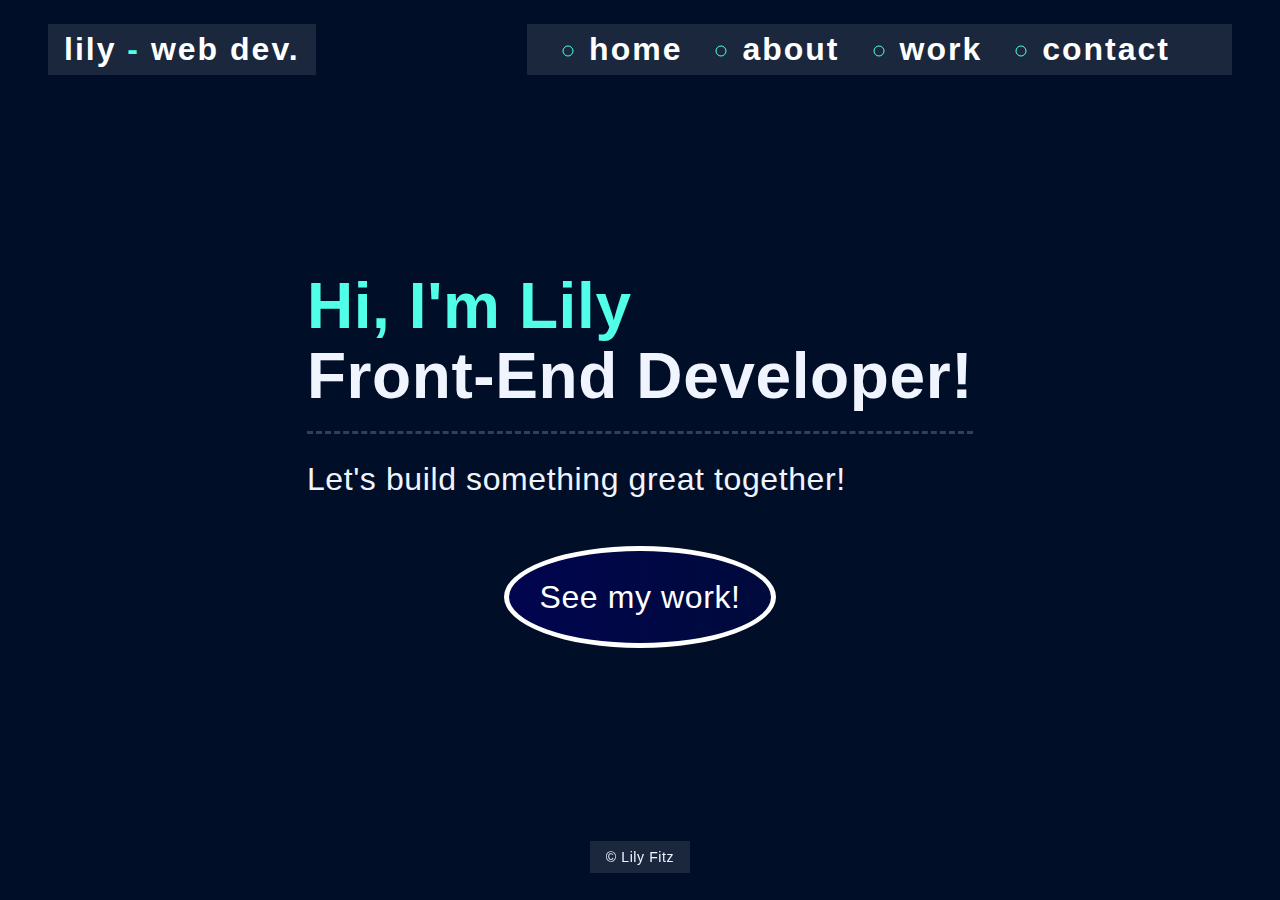
<file: index.html>
<!DOCTYPE html>
<html lang="en">
  <head>
    <meta charset="UTF-8" />
    <meta http-equiv="X-UA-Compatible" content="IE=edge" />
    <meta name="viewport" content="width=device-width, initial-scale=1.0" />
    <title>Lily</title>

    <link rel="stylesheet" href="style.css" />

    <link rel="preconnect" href="https://fonts.googleapis.com" />
    <link rel="preconnect" href="https://fonts.gstatic.com" crossorigin />
    <link
      href="https://fonts.googleapis.com/css2?family=Montserrat:ital,wght@0,300;0,400;0,500;0,600;0,700;0,800;1,300;1,400;1,500;1,600;1,700;1,800&family=Permanent+Marker&display=swap"
      rel="stylesheet"
    />
  </head>
  <body>
    <a href="#main-content" class="skip-to-content">Skip to Content</a>
    <header class="container">
      <div>
        <a href="index.html" class="home-link">
          <p id="my-name">Lily <span class="green">-</span> Web Dev.</p>
        </a>
      </div>
      <div aria-label="primary-navigation">
        <nav>
          <ul id="nav" data-visible="false">
            <li class="nav__item">
              <a href="#"> Home </a>
            </li>
            <li class="nav__item"><a href="#">about</a></li>
            <li class="nav__item"><a href="#">WORK</a></li>
            <li class="nav__item"><a href="#">Contact</a></li>
          </ul>
        </nav>
        <!-- <button type="button" aria-controls="nav">
                    <span>Menu Open/Close</span>
                </button> -->
      </div>
    </header>
    <section id="main-content" class="container intro">
      <div class="intro-content">
        <h1 class="fs-h1">
          <span class="green">Hi, I'm Lily</span><br />
          Front-End Developer!
        </h1>
        <p class="fs-h3">Let's build something great together!</p>
        <a href="work.html" class="button glow-btn">See my work!</a>
      </div>
    </section>

    <footer>
      <span> &copy; Lily Fitz </span>
    </footer>
  </body>
</html>
</file>
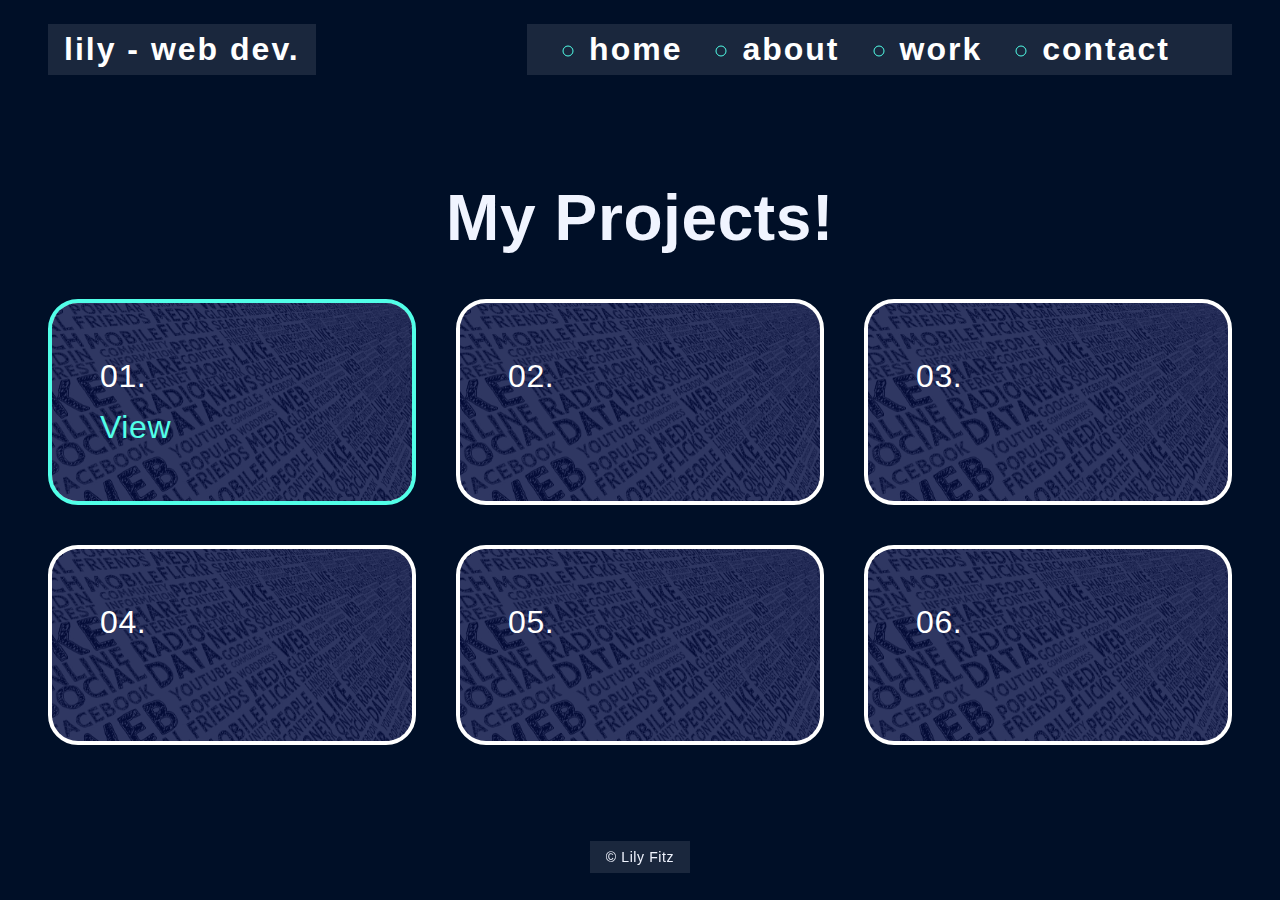
<file: work.html>
<!DOCTYPE html>
<html lang="en">
    <head>
        <meta charset="UTF-8" />
        <meta http-equiv="X-UA-Compatible" content="IE=edge" />
        <meta name="viewport" content="width=device-width, initial-scale=1.0" />
        <title>Lily</title>

        <link rel="stylesheet" href="style.css" />

        <link rel="preconnect" href="https://fonts.googleapis.com" />
        <link rel="preconnect" href="https://fonts.gstatic.com" crossorigin />
        <link
            href="https://fonts.googleapis.com/css2?family=Montserrat:ital,wght@0,300;0,400;0,500;0,600;0,700;0,800;1,300;1,400;1,500;1,600;1,700;1,800&family=Permanent+Marker&display=swap"
            rel="stylesheet"
        />
    </head>
    <body>
        <a href="#main-content" class="skip-to-content">Skip to Content</a>
        <header class="container">
            <div>
                <a href="index.html" class="home-link">
                    <p id="my-name">Lily - Web Dev.</p>
                </a>
                
            </div>
            <div aria-label="primary-navigation">
                <nav>
                        <ul id="nav" data-visible="false">
                            <li class="nav__item">
                              <a href="#"> Home </a>
                            </li>
                            <li class="nav__item"><a href="#">about</a></li>
                            <li class="nav__item"><a href="#">WORK</a></li>
                            <li class="nav__item"><a href="#">Contact</a></li>
                </nav>
                <!-- <button type="button" aria-controls="nav">
                    <span>Menu Open/Close</span>
                </button> -->
            </div>
        </header>
        <section  id="main-content" class="container">
            <h1 class="fs-h1 page-title">My Projects!</h1>
                <div class="project-grid">
                    <div class="grid-item">
                        <p>01.</p> 
                        <a href="#">View</a>
                    </div>
                    <div class="grid-item">
                        <p>02.</p> 
                    </div>
                    <div class="grid-item">
                        <p>03.</p>  
                    </div>
                    <div class="grid-item">
                        <p>04.</p>
                    </div>
                    <div class="grid-item">
                        <p>05.</p> 
                        </div>
                    <div class="grid-item">
                        <p>06.</p> 
                    </div>
                </div>
            </main>
        </section>
        <footer>
            <span> &copy; Lily Fitz </span>
        </footer>
    </body>
</html>
</file>
<file: style.css>
:root {
  --header-height: 34px;
  --footer-height: 29px;

  --main-padding: 2rem;
  --padding: 3rem;

  /* --bg: radial-gradient(#676cff 5%, #0f0047 100%);
  --bg: radial-gradient(#0b192f 5%, #0b192f 100%);
  --bg: radial-gradient(rgb(6, 180, 223) 5%, #2380f3 100%);
  --bg: radial-gradient(rgb(96, 6, 223) 5%, #4c25e7 100%); */
  --bg: #000f27;

  --txt: #f0f4ff;
  --primarylink: #51ffe8;

  --clr-white: 255, 255, 255;
  --white: #dce4fc;
  --black: #000;
  --yellow: #fff;
  --item-bg: rgba(0, 0, 0, 0.4);
  --item-bg: rgba(255, 255, 255, 0.1);
  --green: #51ffe8;

  --fs-h1: clamp(2.25rem, 6.25vw, 4rem);
  --fs-h2: clamp(2rem, 4.5vw, 3.5rem);
  --fs-h3: clamp(2rem, 2vw, 3rem);
  --fs-h4: clamp(1rem, 2vw, 3rem);
  --fs-accent: 0.9375rem;

  --fw-500: 600;
  --ls-heading: 2px;

  --visible: visible;
}

*,
*::before,
*::after {
  box-sizing: border-box;
}

body {
  background: var(--bg);
  color: var(--txt);

  font-size: 14px;
  font-weight: 400;
  line-height: 1.6;
  letter-spacing: 0.6px;
  font-family: 'Permanent Marker', sans-serif;

  min-height: 100vh;
  margin: 0;

  transition: all 0.5s ease-in-out;
  overflow-x: hidden;
}

a {
  color: var(--primarylink);
  text-decoration: none;
  cursor: pointer;
}

h1,
h2,
h3,
h4,
h5,
h6 {
  margin: 0;
}

h1,
h2 {
  line-height: 1.1;
}

h3,
h4 {
  line-height: 1.4;
}

p {
  padding: 0;
  margin: 0;
  line-height: 1.6;
}

input,
button,
textarea,
select {
  font-size: inherit;
}

::-webkit-scrollbar {
  width: 8px;
  background-color: rgba(255, 255, 255, 0.2);
}

::-webkit-scrollbar-track {
  background-color: #d1d1d1;
  border: solid #373737 0px;
}

::-webkit-scrollbar-thumb {
  background-color: rgb(99, 0, 229);
  border: solid rgb(47, 17, 68) 1px;
  border-radius: 20px;
}
/*  -------------------------------- */
/*  Accessibility ------------------ */
/*  -------------------------------- */

.sr-only {
  position: absolute;
  height: 1px;
  width: 1px;
  padding: 0;
  border: 0;
  margin: -1;
  white-space: nowrap;
  clip-path: inset(50%);
}

@media (prefers-reduced-motion: reduce) {
  *,
  *::before,
  *::after {
    animation-duration: 0.01ms !important;
    animation-iteration-count: 1 !important;
    transition-duration: 0.01ms !important;
    scroll-behavior: auto !important;
  }
}

.skip-to-content {
  position: absolute;
  z-index: 9999;
  background: transparent;
  color: white;
  margin-inline: auto;
  font-size: 0.875rem;
  transform: translateY(-100%);
  transition: transform 250ms ease-in;
}

.skip-to-content:focus {
  transform: translateY(0);
}

/*  -------------------------------- */
/*  Typography ------------------ */
/*  -------------------------------- */

.fs-h1 {
  font-size: var(--fs-h1);
}

.fs-h3 {
  font-size: var(--fs-h3);
}

h1 + p {
  padding-top: 20px;
  border-top: rgba(255, 255, 255, 0.2) 3px dashed;
  margin-top: 20px;
}

.page-title {
  margin-top: 60px;
  margin-bottom: 45px;
  text-align: center;
}

/*  -------------------------------- */
/*  Utility ------------------ */
/*  -------------------------------- */

.container {
  padding-top: 1.5rem;
  padding-bottom: 1.5rem;
  width: min(100% - 6rem, 90rem);
  margin-inline: auto;
}

button {
  cursor: pointer;
  font-family: inherit;
  letter-spacing: inherit;
}

.button {
  border: none;
  font-size: var(--fs-h3);
  font-family: inherit;
  letter-spacing: inherit;

  font-weight: 500;
  line-height: 1em;
  background-color: rgba(255, 255, 255, 0.4);
  padding: 16px;
  border-radius: 8px;

  transition: all 0.2s ease-in-out;
}

.button:hover,
.button:focus {
  color: white;
  border-color: white;
  background-color: rgba(255, 255, 255, 0.8);
}

.green {
  color: var(--green);
}

/*  -------------------------------- */
/*  Header ------------------ */
/*  -------------------------------- */

header {
  position: sticky;
  top: 0;

  display: flex;
  justify-content: space-between;
  align-items: center;

  font-size: var(--fs-h3);
  font-weight: var(--fw-500);
  letter-spacing: var(--ls-heading);
  text-transform: lowercase;
  /* flex-wrap: wrap; */
}

@media only screen and (max-width: 70rem) {
  nav {
    display: none;
  }
}

header p,
header ul {
  background: var(--item-bg);
  padding-inline: 1rem;
}

header ul {
  display: flex;
  list-style: circle;
  color: var(--green);
  padding-inline: 2rem;
  margin: 0;
}

header li {
  margin-inline: 30px;
}

header a {
  color: white;
}

/*  -------------------------------- */
/*  Intro ------------------ */
/*  -------------------------------- */

.intro {
  display: grid;
  place-items: center;
  min-height: 80vh;
}

.intro-content {
  display: grid;
  place-content: center;
}

.intro button {
  display: block;
  margin: 20px auto;
}

@keyframes animateGlow {
  0% {
    background-position: 0% 50%;
  }
  50% {
    background-position: 100% 50%;
  }
  100% {
    background-position: 0% 50%;
  }
}

.glow-btn {
  color: var(--yellow);
  background: linear-gradient(270deg, rgb(221, 21, 58), #4c25e7);
  background: linear-gradient(270deg, var(--bg), #00054f);
  background-size: 200% 200%;

  padding: 30px;
  border: solid 5px var(--yellow);
  border-radius: 50%;
  margin: 40px auto 0px;

  animation: animateGlow 4s ease infinite;
}

/*  -------------------------------- */
/*  Work ------------------ */
/*  -------------------------------- */

.project-grid {
  display: grid;
  grid-template-columns: repeat(auto-fill, minmax(340px, 1fr));
  grid-gap: 40px;
  margin-bottom: 60px;
}

@keyframes slideDown {
  0% {
    transform: translateY(60px);
    opacity: 0;
  }

  100% {
    transform: translateY(0px);
    opacity: 1;
  }
}

@keyframes slideUp {
  0% {
    transform: translateX(-60px);
    opacity: 0;
  }

  20% {
    opacity: 0;
  }

  100% {
    transform: translateX(0px);
    opacity: 1;
  }
}

.grid-item {
  position: relative;
  width: 100%;
  min-height: 200px;
  padding: 3rem;
  border: solid var(--yellow) 4px;
  background-image: url('words.png');
  background-size: cover;
  background-position: center center;

  border-radius: 30px;
  color: #ffffff;
  font-size: var(--fs-h3);
  z-index: 1;
}

.grid-item:nth-child(even) {
  animation: slideDown 1s ease-in;
}

.grid-item:nth-child(odd) {
  animation: slideUp 1.3s ease-in;
}

.grid-item::before {
  content: '';
  inset: 0 0 0 0;
  position: absolute;
  background: rgba(5, 15, 66, 0.831);
  z-index: 9;
  border-radius: 26px;
}

.grid-item > * {
  position: relative;
  z-index: 999;
}

.grid-item:first-of-type {
  border-color: var(--primarylink);
}

/*  -------------------------------- */
/*  Footer ------------------ */
/*  -------------------------------- */

footer {
  position: fixed;
  width: 100%;
  bottom: 0;
  text-align: center;
  min-height: 30px;
  padding-bottom: 2rem;
}

footer span {
  background: var(--item-bg);
  padding: 0.5rem 1rem;
}
</file>
